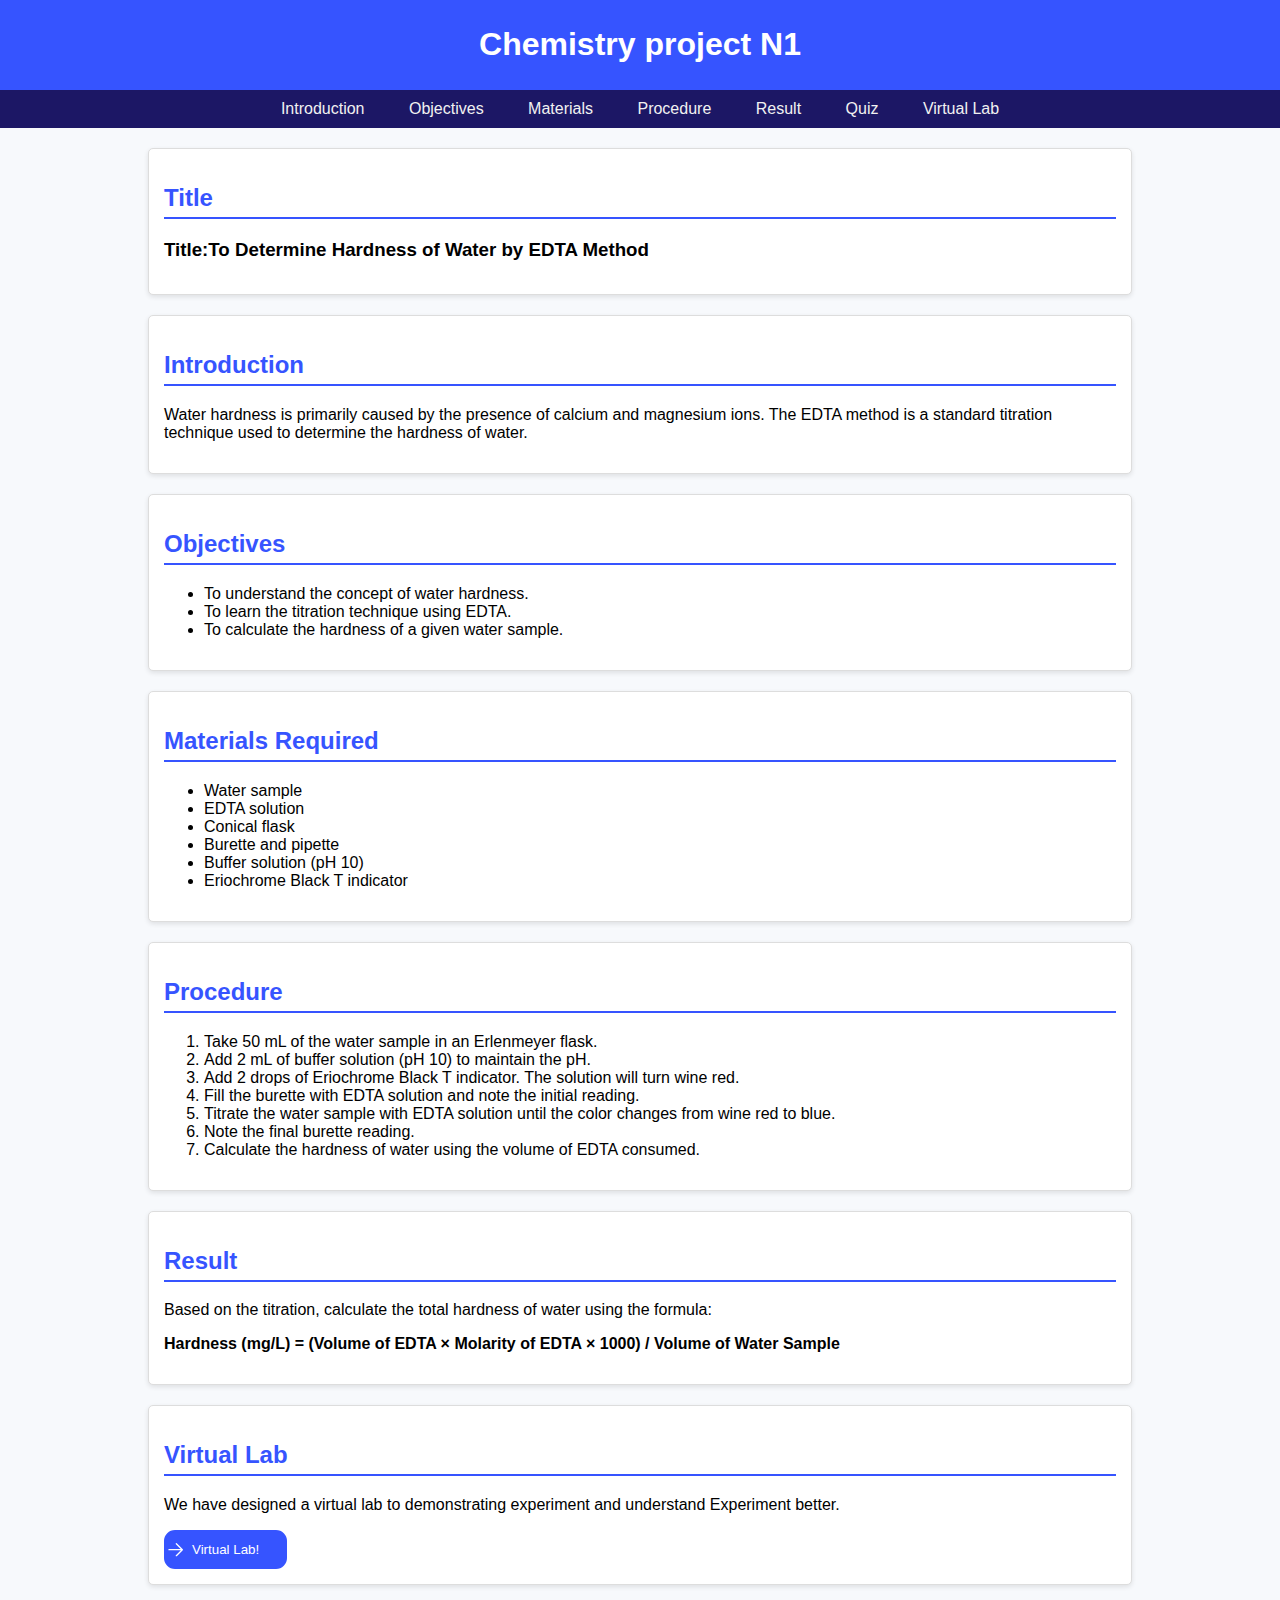
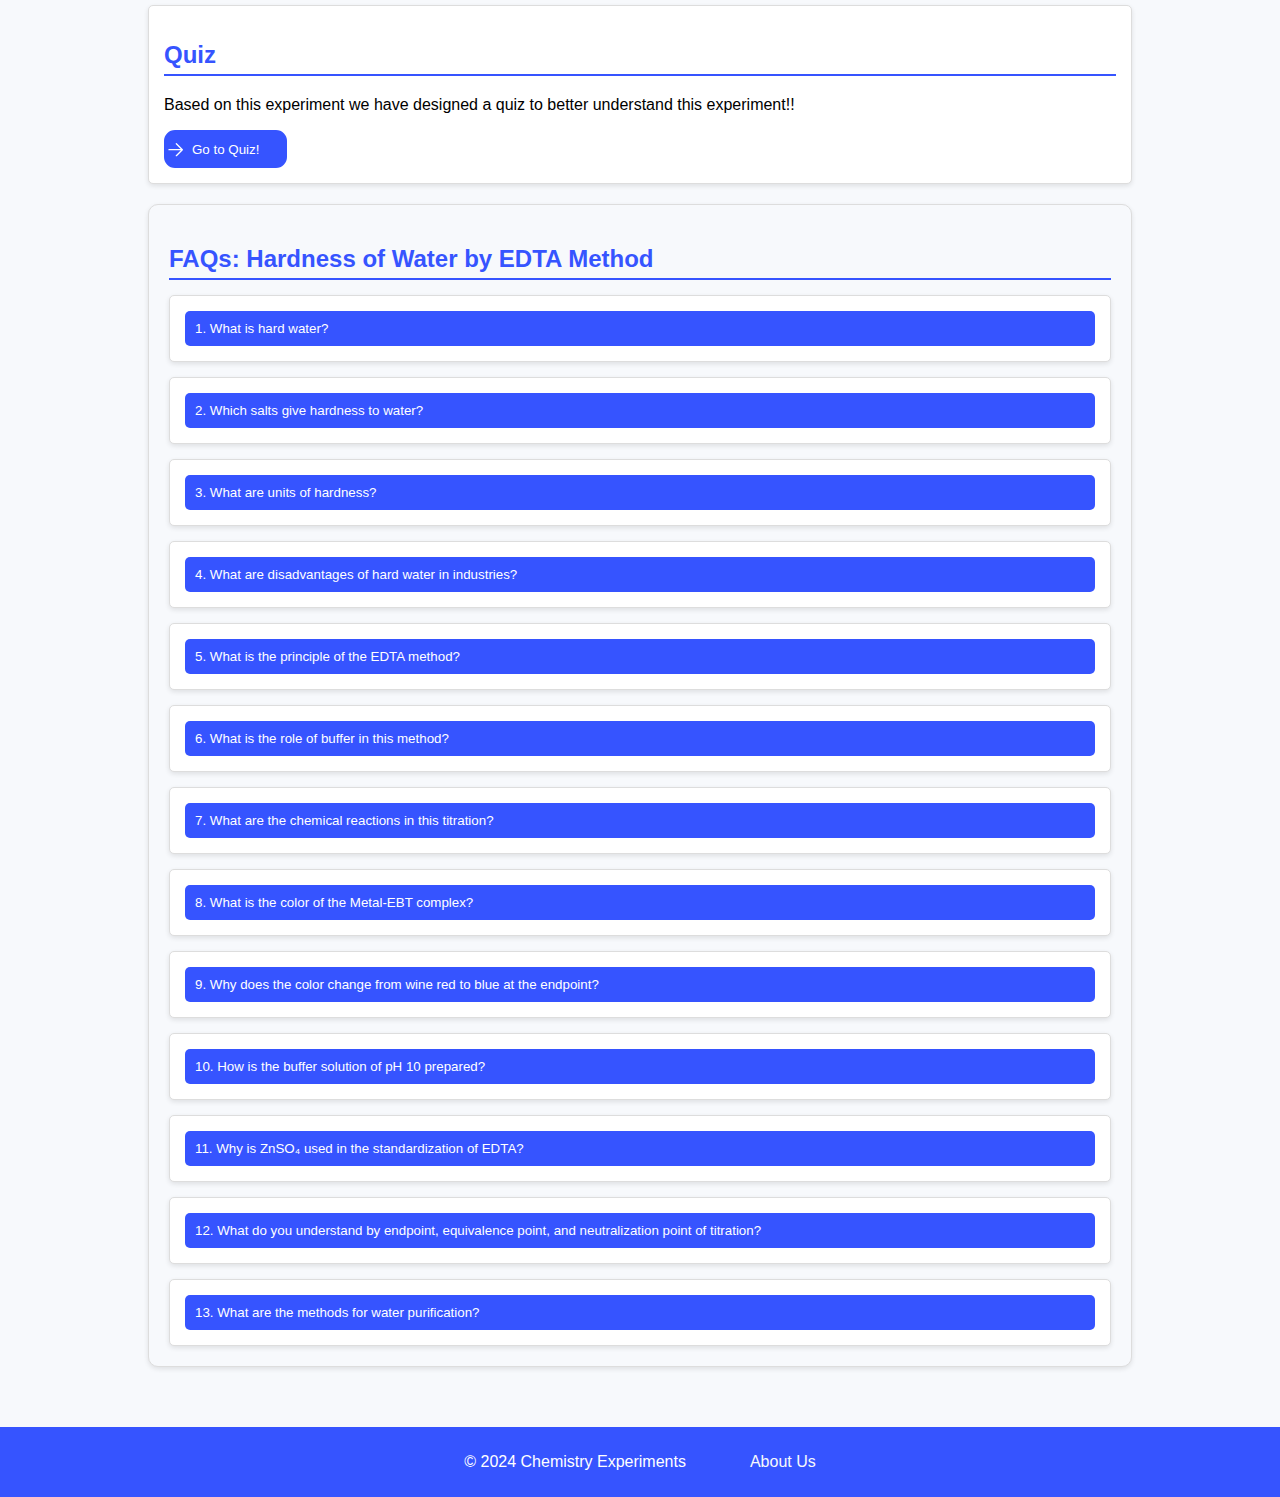
<file: index.html>
<!DOCTYPE html>
<html lang="en">
<head>
    <meta charset="UTF-8">
    <meta name="viewport" content="width=device-width, initial-scale=1.0">
    <title>Determination of Water Hardness</title>
    <link rel="stylesheet" href="main.css">
</head>
<body>
    <header>
        <h1>Chemistry project N1</h1>
    </header>
    <nav>
        <a href="#introduction">Introduction</a>
        <a href="#objectives">Objectives</a>
        <a href="#materials">Materials</a>
        <a href="#procedure">Procedure</a>
        <a href="#result">Result</a>
        <a href="#quiz">Quiz</a>
        <a href="#virtualLab">Virtual Lab</a>
    </nav>
    <main>
        <section id="title">
            <h2>Title</h2>
            <h3>Title:To Determine Hardness of Water by EDTA Method</h3>
        </section>
        <section id="introduction">
            <h2>Introduction</h2>
            <p>Water hardness is primarily caused by the presence of calcium and magnesium ions. The EDTA method is a standard titration technique used to determine the hardness of water.</p>
        </section>
        <section id="objectives">
            <h2>Objectives</h2>
            <ul>
                <li>To understand the concept of water hardness.</li>
                <li>To learn the titration technique using EDTA.</li>
                <li>To calculate the hardness of a given water sample.</li>
            </ul>
        </section>
        <section id="materials">
            <h2>Materials Required</h2>
            <ul>
                <li>Water sample</li>
                <li>EDTA solution</li>
                <li>Conical flask</li>
                <li>Burette and pipette</li>
                <li>Buffer solution (pH 10)</li>
                <li>Eriochrome Black T indicator</li>
            </ul>
        </section>
        <section id="procedure">
            <h2>Procedure</h2>
            <ol>
                <li>Take 50 mL of the water sample in an Erlenmeyer flask.</li>
                <li>Add 2 mL of buffer solution (pH 10) to maintain the pH.</li>
                <li>Add 2 drops of Eriochrome Black T indicator. The solution will turn wine red.</li>
                <li>Fill the burette with EDTA solution and note the initial reading.</li>
                <li>Titrate the water sample with EDTA solution until the color changes from wine red to blue.</li>
                <li>Note the final burette reading.</li>
                <li>Calculate the hardness of water using the volume of EDTA consumed.</li>
            </ol>
        </section>
        <section id="result">
            <h2>Result</h2>
            <p>Based on the titration, calculate the total hardness of water using the formula:</p>
            <p><strong>Hardness (mg/L) = (Volume of EDTA × Molarity of EDTA × 1000) / Volume of Water Sample</strong></p>
        </section>

        <section id="virtualLab">
            <h2>Virtual Lab</h2>
            <p>We have designed a virtual lab to demonstrating experiment and understand Experiment better.</p>
        <!-- <a href="virtualLab.html" id="viewVirtualLab">View Virtual Lab!</a> -->
            

        <button class="button" id="btnVirtualLab">
        
          
          <svg xmlns="http://www.w3.org/2000/svg" fill="none" viewBox="0 0 24 24" stroke-width="1.5" stroke="currentColor" class="w-6 h-6">
            <path stroke-linecap="round" stroke-linejoin="round" d="M4.5 12h15m0 0l-6.75-6.75M19.5 12l-6.75 6.75"></path>
          </svg>
        
          
          <div class="text">
            Virtual Lab!
          </div>
        
        </button>

        </section>

        <section id="quiz">
            <h2>Quiz</h2>
            <p>Based on this experiment we have designed a quiz to better understand this experiment!!</p>
            <!-- <a href="quiz.html" id="viewQuiz">View Quiz</a> -->

            <button class="button" id="btnQuiz">
        
          
                <svg xmlns="http://www.w3.org/2000/svg" fill="none" viewBox="0 0 24 24" stroke-width="1.5" stroke="currentColor" class="w-6 h-6">
                  <path stroke-linecap="round" stroke-linejoin="round" d="M4.5 12h15m0 0l-6.75-6.75M19.5 12l-6.75 6.75"></path>
                </svg>
              
                
                <div class="text">
                  Go to Quiz!
                </div>
              
              </button>

        </section>

        <section id="faq" class="faq-section">
            <h2>FAQs: Hardness of Water by EDTA Method</h2>
            <div class="faq-container">
                <div class="faq-item">
                    <button class="faq-question">1. What is hard water?</button>
                    <div class="faq-answer">
                        <p>Hard water is water that contains high concentrations of dissolved minerals, primarily calcium (Ca²⁺) and magnesium (Mg²⁺) ions, which can cause scaling and reduce soap efficiency.</p>
                    </div>
                </div>
                <div class="faq-item">
                    <button class="faq-question">2. Which salts give hardness to water?</button>
                    <div class="faq-answer">
                        <p>Hardness in water is caused by the presence of calcium salts (e.g., Ca(HCO₃)₂, CaSO₄) and magnesium salts (e.g., Mg(HCO₃)₂, MgSO₄).</p>
                    </div>
                </div>
                <div class="faq-item">
                    <button class="faq-question">3. What are units of hardness?</button>
                    <div class="faq-answer">
                        <p>Units of hardness include mg/L or ppm of CaCO₃, German degree (°dH), French degree (°f), and American degree (°e).</p>
                    </div>
                </div>
                <div class="faq-item">
                    <button class="faq-question">4. What are disadvantages of hard water in industries?</button>
                    <div class="faq-answer">
                        <p>Scaling, clogging of pipes, soap inefficiency, and corrosion of machinery are common disadvantages of hard water in industries.</p>
                    </div>
                </div>
                <div class="faq-item">
                    <button class="faq-question">5. What is the principle of the EDTA method?</button>
                    <div class="faq-answer">
                        <p>The EDTA method is based on the formation of a stable complex between EDTA and metal ions (Ca²⁺ and Mg²⁺) in hard water. The endpoint is indicated by a color change with Eriochrome Black T.</p>
                    </div>
                </div>
                <div class="faq-item">
                    <button class="faq-question">6. What is the role of buffer in this method?</button>
                    <div class="faq-answer">
                        <p>The buffer solution maintains the pH at around 10, which is optimal for the EDTA-metal ion complexation and indicator function.</p>
                    </div>
                </div>
                <div class="faq-item">
                    <button class="faq-question">7. What are the chemical reactions in this titration?</button>
                    <div class="faq-answer">
                        <p>
                            Ca²⁺ + EDTA⁴⁻ → [Ca-EDTA]²⁻<br>
                            Mg²⁺ + EDTA⁴⁻ → [Mg-EDTA]²⁻<br>
                            Mg²⁺ + EBT → Mg-EBT (wine red)
                        </p>
                    </div>
                </div>
                <div class="faq-item">
                    <button class="faq-question">8. What is the color of the Metal-EBT complex?</button>
                    <div class="faq-answer">
                        <p>The color of the Metal-EBT complex is wine red.</p>
                    </div>
                </div>
                <div class="faq-item">
                    <button class="faq-question">9. Why does the color change from wine red to blue at the endpoint?</button>
                    <div class="faq-answer">
                        <p>At the endpoint, EDTA displaces EBT from the Metal-EBT complex, forming a stable EDTA-metal complex, and the free EBT changes color to blue.</p>
                    </div>
                </div>
                <div class="faq-item">
                    <button class="faq-question">10. How is the buffer solution of pH 10 prepared?</button>
                    <div class="faq-answer">
                        <p>The buffer solution of pH 10 is prepared by mixing ammonium chloride (NH₄Cl) and ammonium hydroxide (NH₄OH).</p>
                    </div>
                </div>
                <div class="faq-item">
                    <button class="faq-question">11. Why is ZnSO₄ used in the standardization of EDTA?</button>
                    <div class="faq-answer">
                        <p>ZnSO₄ is used as a standard solution to determine the exact concentration of EDTA before performing titrations.</p>
                    </div>
                </div>
                <div class="faq-item">
                    <button class="faq-question">12. What do you understand by endpoint, equivalence point, and neutralization point of titration?</button>
                    <div class="faq-answer">
                        <p>
                            Endpoint: When the indicator changes color.<br>
                            Equivalence point: When moles of titrant equal moles of analyte.<br>
                            Neutralization point: When an acid-base titration reaches pH 7.
                        </p>
                    </div>
                </div>
                <div class="faq-item">
                    <button class="faq-question">13. What are the methods for water purification?</button>
                    <div class="faq-answer">
                        <p>
                            Physical methods: Filtration, sedimentation, reverse osmosis.<br>
                            Chemical methods: Chlorination, ozonation, ion-exchange resins.<br>
                            Thermal methods: Distillation.
                        </p>
                    </div>
                </div>
            </div>
        </section>

    </main>

     
<div class="loader">
  <div class="box box-1">
    <div class="side-left"></div>
    <div class="side-right"></div>
    <div class="side-top"></div>
  </div>
  <div class="box box-2">
    <div class="side-left"></div>
    <div class="side-right"></div>
    <div class="side-top"></div>
  </div>
  <div class="box box-3">
    <div class="side-left"></div>
    <div class="side-right"></div>
    <div class="side-top"></div>
  </div>
  <div class="box box-4">
    <div class="side-left"></div>
    <div class="side-right"></div>
    <div class="side-top"></div>
  </div>
</div>


    <footer>
        <p>&copy; 2024 Chemistry Experiments</p>
        <a href="aboutUs.html" id="aboutUs">About Us</a>
    </footer>

    <script>
       document.querySelectorAll('.faq-question').forEach(button => {
        button.addEventListener('click', () => {
            button.classList.toggle('active');
            const answer = button.nextElementSibling;
            answer.style.display = answer.style.display === 'block' ? 'none' : 'block';
        });
    });

    document.getElementById('btnVirtualLab').addEventListener('click', function() {
    window.location.href = 'virtualLab.html';
  });

  document.getElementById('btnQuiz').addEventListener('click', function() {
    //   var loader = document.getElementsByClassName("loader");
    //   loader.classList.add('show');
    // //   loader.classList.remove('show');
    //   setTimeout(() => {
    //     }, 2000);
        
        window.location.href = 'quiz.html';
  });

    </script>
    

</body>
</html>
</file>
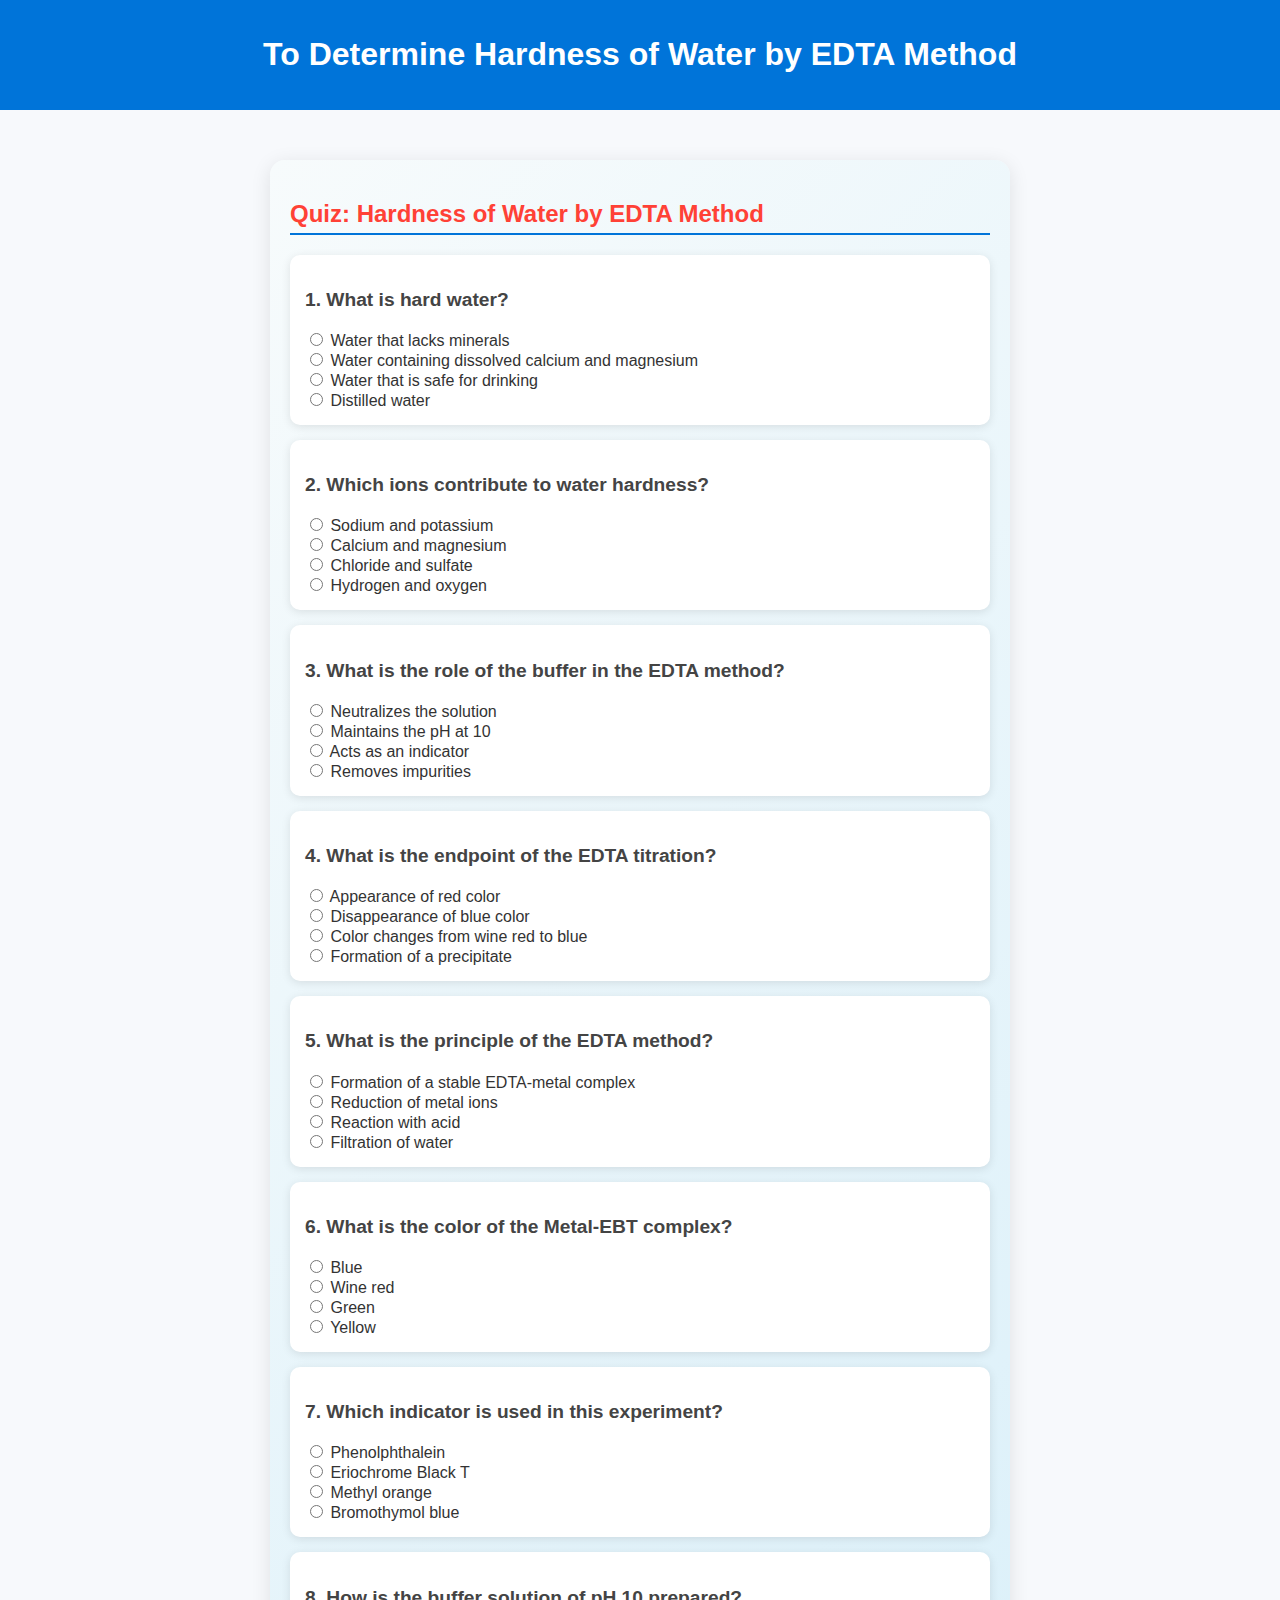
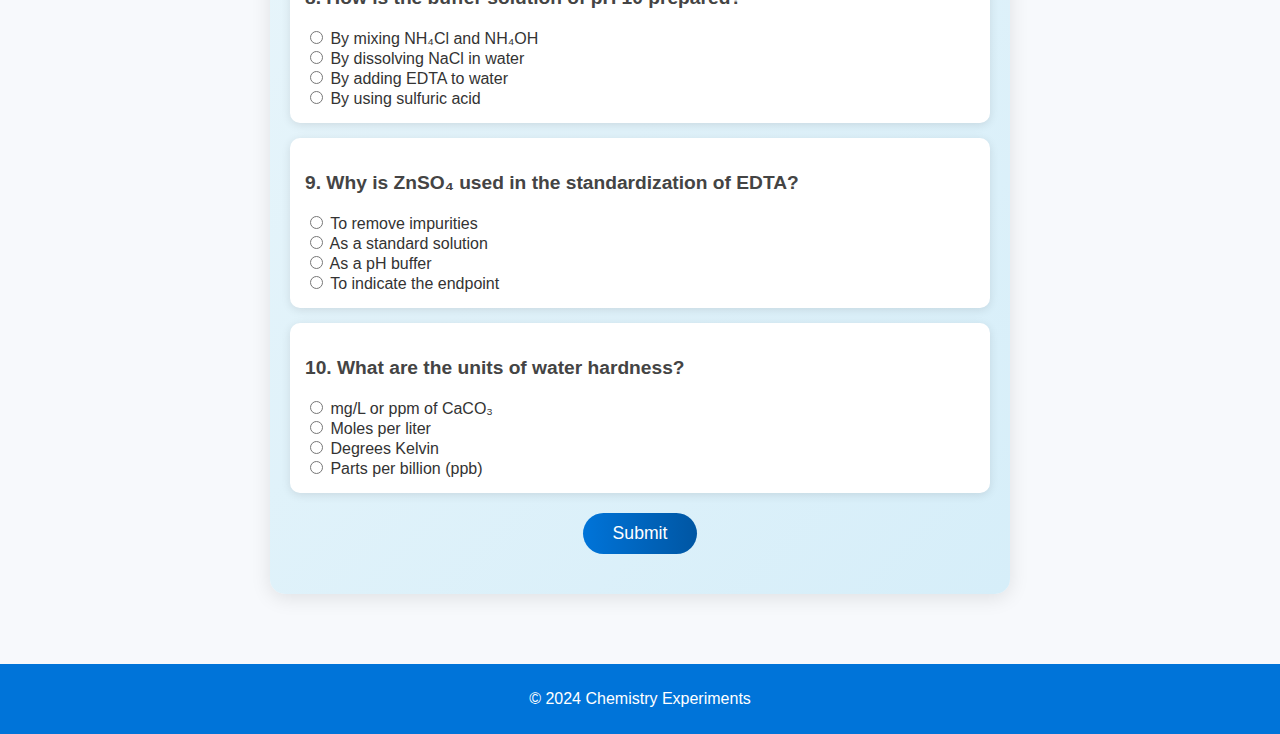
<file: quiz.html>
<!DOCTYPE html>
<html lang="en">
<head>
    <meta charset="UTF-8">
    <meta name="viewport" content="width=device-width, initial-scale=1.0">
    <title>Determination of Water Hardness</title>
    <style>
        body {
            font-family: Arial, sans-serif;
            margin: 0;
            padding: 0;
            background-color: #f7f9fc;
        }
        header {
            background-color: #0074D9;
            color: white;
            padding: 15px;
            text-align: center;
        }
        nav {
            background-color: #f1f1f1;
            padding: 10px;
            text-align: center;
        }
        nav a {
            margin: 0 15px;
            text-decoration: none;
            color: #0074D9;
        }
        nav a:hover {
            text-decoration: underline;
        }
        main {
            padding: 20px;
        }
        section {
            margin-bottom: 20px;
        }
        section h2 {
            color: #0074D9;
            border-bottom: 2px solid #0074D9;
            padding-bottom: 5px;
        }
        .quiz-section {
            margin-top: 20px;
        }
        .quiz-section h2 {
            color: #FF4136;
        }
        .quiz-container {
            background-color: #ffffff;
            border: 1px solid #ddd;
            border-radius: 5px;
            padding: 15px;
            box-shadow: 0px 2px 5px rgba(0, 0, 0, 0.1);
        }
        .quiz-container button {
            margin-top: 10px;
            padding: 10px 20px;
            background-color: #0074D9;
            color: white;
            border: none;
            border-radius: 5px;
            cursor: pointer;
        }
        .quiz-container button:hover {
            background-color: #005bb5;
        }
        .result {
            margin-top: 10px;
            font-weight: bold;
        }
        footer {
            background-color: #0074D9;
            color: white;
            text-align: center;
            padding: 10px;
            margin-top: 20px;
        }

     /* General Section Styling */
     .quiz-section {
        max-width: 700px;
        margin: 30px auto;
        padding: 20px;
        background: linear-gradient(135deg, #f7fbfc, #d6eef9);
        box-shadow: 0 4px 20px rgba(0, 0, 0, 0.1);
        border-radius: 15px;
        font-family: 'Arial', sans-serif;
    }
    .quiz-title {
        text-align: center;
        font-size: 1.8em;
        color: #0074D9;
        margin-bottom: 20px;
    }

    .quiz-item {
        padding: 15px;
        margin-bottom: 15px;
        background-color: #ffffff;
        border-radius: 10px;
        box-shadow: 0 2px 10px rgba(0, 0, 0, 0.1);
    }
    .quiz-item p {
        font-size: 1.2em;
        font-weight: bold;
        color: #444;
    }
    label {
        font-size: 1em;
        color: #333;
        cursor: pointer;
    }
    label:hover {
        color: #0074D9;
    }

    button {
        display: block;
        margin: 20px auto;
        padding: 10px 30px;
        font-size: 1.1em;
        color: white;
        background: linear-gradient(90deg, #0074D9, #0056a3);
        border: none;
        border-radius: 25px;
        cursor: pointer;
        transition: all 0.3s ease;
    }
    button:hover {
        background: linear-gradient(90deg, #0056a3, #003f75);
        transform: scale(1.05);
    }

    /* Result Styling */
    #quizResult {
        text-align: center;
        margin-top: 20px;
        font-size: 1.2em;
        color: #0074D9;
    }
    .correct span{
        color: green;
        font-weight: bold;
    }
    .incorrect span{
        color: red;
        font-weight: bold;
    }
    .answer-feedback {
        font-size: 1em;
        color: red;
    }

    /* From Uiverse.io by andrew-demchenk0 */ 
#error {
  font-family: system-ui, -apple-system, BlinkMacSystemFont, 'Segoe UI', Roboto, Oxygen, Ubuntu, Cantarell, 'Open Sans', 'Helvetica Neue', sans-serif;
  width: 340px;
  padding: 12px;
  flex-direction: row;
  align-items: center;
  justify-content: start;
  background: #EF665B;
  border-radius: 8px;
  top: 0;
  box-shadow: 0px 0px 5px -3px #111;
  position: fixed;
  left: calc(50% - 170px);
  display: none;
  transition: transform 1s ease;
}

.error__icon {
  width: 20px;
  height: 20px;
  transform: translateY(-2px);
  margin-right: 8px;
  display: inline-block;
}

.error__icon path {
  fill: #fff;
}

.error__title {
  font-weight: 500;
  font-size: 14px;
  color: #fff;
  position: absolute;
  display: inline-block;
}

#error.show{
    display: block;
    opacity: 1;
   
}
#retakeQuiz{
        display: block;
        padding: 10px 30px;
        margin: 50px;
        font-size: 1.1em;
        color: white;
        background: linear-gradient(90deg, #0074D9, #0056a3);
        border: none;
        border-radius: 25px;
        cursor: pointer;
        transition: all 0.3s ease;
        text-decoration: none;
}
#retakeQuiz:hover{
    background: linear-gradient(90deg, #0056a3, #003f75);
        transform: scale(1.05);
}
    </style>
</head>
<body>
    <header>
        <h1>To Determine Hardness of Water by EDTA Method</h1>
    </header>

    

<div class="error" id="error">
    <div class="error__icon">
        <svg xmlns="http://www.w3.org/2000/svg" width="24" viewBox="0 0 24 24" height="24" fill="none"><path fill="#393a37" d="m13 13h-2v-6h2zm0 4h-2v-2h2zm-1-15c-1.3132 0-2.61358.25866-3.82683.7612-1.21326.50255-2.31565 1.23915-3.24424 2.16773-1.87536 1.87537-2.92893 4.41891-2.92893 7.07107 0 2.6522 1.05357 5.1957 2.92893 7.0711.92859.9286 2.03098 1.6651 3.24424 2.1677 1.21325.5025 2.51363.7612 3.82683.7612 2.6522 0 5.1957-1.0536 7.0711-2.9289 1.8753-1.8754 2.9289-4.4189 2.9289-7.0711 0-1.3132-.2587-2.61358-.7612-3.82683-.5026-1.21326-1.2391-2.31565-2.1677-3.24424-.9286-.92858-2.031-1.66518-3.2443-2.16773-1.2132-.50254-2.5136-.7612-3.8268-.7612z"></path></svg>
    </div>
    <div class="error__title">Please answer all the question to finish the quiz!</div>
    <!-- <div class="error__close"><svg xmlns="http://www.w3.org/2000/svg" width="20" viewBox="0 0 20 20" height="20"><path fill="#393a37" d="m15.8333 5.34166-1.175-1.175-4.6583 4.65834-4.65833-4.65834-1.175 1.175 4.65833 4.65834-4.65833 4.6583 1.175 1.175 4.65833-4.6583 4.6583 4.6583 1.175-1.175-4.6583-4.6583z"></path></svg></div> -->
</div>

    <main>
        <!-- Other sections of the experiment -->
        <section id="quiz" class="quiz-section">
            <h2>Quiz: Hardness of Water by EDTA Method</h2>
            <form id="quizForm">
                <div class="quiz-item" id="q1">
                    <p>1. What is hard water?</p>
                    <label><input type="radio" name="q1" value="a"> Water that lacks minerals</label><br>
                    <label><input type="radio" name="q1" value="b"> Water containing dissolved calcium and magnesium</label><br>
                    <label><input type="radio" name="q1" value="c"> Water that is safe for drinking</label><br>
                    <label><input type="radio" name="q1" value="d"> Distilled water</label>
                </div>
                <div class="quiz-item" id="q2">
                    <p>2. Which ions contribute to water hardness?</p>
                    <label><input type="radio" name="q2" value="a"> Sodium and potassium</label><br>
                    <label><input type="radio" name="q2" value="b"> Calcium and magnesium</label><br>
                    <label><input type="radio" name="q2" value="c"> Chloride and sulfate</label><br>
                    <label><input type="radio" name="q2" value="d"> Hydrogen and oxygen</label>
                </div>
                <div class="quiz-item" id="q3">
                    <p>3. What is the role of the buffer in the EDTA method?</p>
                    <label><input type="radio" name="q3" value="a"> Neutralizes the solution</label><br>
                    <label><input type="radio" name="q3" value="b"> Maintains the pH at 10</label><br>
                    <label><input type="radio" name="q3" value="c"> Acts as an indicator</label><br>
                    <label><input type="radio" name="q3" value="d"> Removes impurities</label>
                </div>
                <div class="quiz-item" id="q4">
                    <p>4. What is the endpoint of the EDTA titration?</p>
                    <label><input type="radio" name="q4" value="a"> Appearance of red color</label><br>
                    <label><input type="radio" name="q4" value="b"> Disappearance of blue color</label><br>
                    <label><input type="radio" name="q4" value="c"> Color changes from wine red to blue</label><br>
                    <label><input type="radio" name="q4" value="d"> Formation of a precipitate</label>
                </div>
                <div class="quiz-item" id="q5">
                    <p>5. What is the principle of the EDTA method?</p>
                    <label><input type="radio" name="q5" value="a"> Formation of a stable EDTA-metal complex</label><br>
                    <label><input type="radio" name="q5" value="b"> Reduction of metal ions</label><br>
                    <label><input type="radio" name="q5" value="c"> Reaction with acid</label><br>
                    <label><input type="radio" name="q5" value="d"> Filtration of water</label>
                </div>
                <div class="quiz-item" id="q6">
                    <p>6. What is the color of the Metal-EBT complex?</p>
                    <label><input type="radio" name="q6" value="a"> Blue</label><br>
                    <label><input type="radio" name="q6" value="b"> Wine red</label><br>
                    <label><input type="radio" name="q6" value="c"> Green</label><br>
                    <label><input type="radio" name="q6" value="d"> Yellow</label>
                </div>
                <div class="quiz-item" id="q7">
                    <p>7. Which indicator is used in this experiment?</p>
                    <label><input type="radio" name="q7" value="a"> Phenolphthalein</label><br>
                    <label><input type="radio" name="q7" value="b"> Eriochrome Black T</label><br>
                    <label><input type="radio" name="q7" value="c"> Methyl orange</label><br>
                    <label><input type="radio" name="q7" value="d"> Bromothymol blue</label>
                </div>
                <div class="quiz-item" id="q8">
                    <p>8. How is the buffer solution of pH 10 prepared?</p>
                    <label><input type="radio" name="q8" value="a"> By mixing NH₄Cl and NH₄OH</label><br>
                    <label><input type="radio" name="q8" value="b"> By dissolving NaCl in water</label><br>
                    <label><input type="radio" name="q8" value="c"> By adding EDTA to water</label><br>
                    <label><input type="radio" name="q8" value="d"> By using sulfuric acid</label>
                </div>
                <div class="quiz-item" id="q9">
                    <p>9. Why is ZnSO₄ used in the standardization of EDTA?</p>
                    <label><input type="radio" name="q9" value="a"> To remove impurities</label><br>
                    <label><input type="radio" name="q9" value="b"> As a standard solution</label><br>
                    <label><input type="radio" name="q9" value="c"> As a pH buffer</label><br>
                    <label><input type="radio" name="q9" value="d"> To indicate the endpoint</label>
                </div>
                <div class="quiz-item" id="q10">
                    <p>10. What are the units of water hardness?</p>
                    <label><input type="radio" name="q10" value="a"> mg/L or ppm of CaCO₃</label><br>
                    <label><input type="radio" name="q10" value="b"> Moles per liter</label><br>
                    <label><input type="radio" name="q10" value="c"> Degrees Kelvin</label><br>
                    <label><input type="radio" name="q10" value="d"> Parts per billion (ppb)</label>
                </div>
                <button type="button" id="submitQuiz">Submit</button>
                <p id="quizResult"></p>
            </form>
        </section>
        
        </section>

        

    </main>
    <footer>
        <p>&copy; 2024 Chemistry Experiments</p>
    </footer>

    <script>
       const correctAnswers = {
        q1: "b",
        q2: "b",
        q3: "b",
        q4: "c",
        q5: "a",
        q6: "b",
        q7: "b",
        q8: "a",
        q9: "b",
        q10: "a"
    };

    document.getElementById("submitQuiz").addEventListener("click", function(){
    const form = document.getElementById('quizForm');
  const radioGroups = ['q1', 'q2', 'q3', 'q4', 'q5', 'q6', 'q7', 'q8', 'q9', 'q10']; // List of radio button group names
  let allSelected = true;

  for (const group of radioGroups) {
    const radios = form.querySelectorAll(`input[name="${group}"]`);
    const selected = Array.from(radios).some(radio => radio.checked);

    if (!selected) {
      allSelected = false;
      break;
    }
  }

 
  if (!allSelected) {
    // alert('All radio buttons are not selected!');
    var error = document.getElementById("error");
    error.classList.add('show');
    error.style.transform = 'translateY(10vh)';
    setTimeout(() => {
    error.classList.remove('show');
  }, 2000);
  } 

    });


    document.getElementById("submitQuiz").addEventListener("click", function () {
        const form = document.getElementById("quizForm");
        let score = 0;
        let resultHTML = '';
        
        for (const [question, correctAnswer] of Object.entries(correctAnswers)) {
            const selected = form[question] ? form[question].value : undefined;
            const questionDiv = document.getElementById(question);
            
            if (selected === correctAnswer) {
                score++;
                resultHTML += `<div class="quiz-item correct">
                    <p><span>Correct!</span><br><br>${questionDiv.querySelector('p').innerText}</p>
                    <p class="answer-feedback correct">Your answer: ${questionDiv.querySelector(`input[value="${selected}"]`).parentElement.innerText.trim()}</p>
                </div>`;
            } else {
                resultHTML += `<div class="quiz-item incorrect">
                    
                    <p><span>Incorrect!</span><br> <br>${questionDiv.querySelector('p').innerText}</p>
                    <p class="answer-feedback incorrect"> Correct answer: ${questionDiv.querySelector(`input[value="${correctAnswer}"]`).parentElement.innerText.trim()}</p>
                    <p class="answer-feedback incorrect">Your answer: ${questionDiv.querySelector(`input[value="${selected}"]`).parentElement.innerText.trim()}</p>
                </div>`;
            }
        }
        document.getElementById("quizResult").innerHTML = `<div><strong>You scored ${score} out of ${Object.keys(correctAnswers).length}!</strong></div>` + resultHTML;
        document.getElementById("quizResult").innerHTML += `<a href="quiz.html" id="retakeQuiz">Restart quiz</a>`;
    });
    </script>
</body>
</html>
</file>
<file: main.css>
* {
   
    font-family:'Trebuchet MS', 'Lucida Sans Unicode', 'Lucida Grande', 'Lucida Sans', Arial, sans-serif;
  }

        body {
            font-family: Arial, sans-serif;
            margin: 0;
            padding: 0;
            background-color: #f7f9fc;
        }
        header {
            background-color: #3654ff;
            color: white;
            padding: 5px;
            text-align: center;
        }
        nav {
            background-color:  rgb(28, 23, 101);
            padding: 10px;
            text-align: center;
            position: sticky;
            top: 0;
            z-index: 10;
        }
        nav a {
            margin: 0 20px;
            text-decoration: none;
            color: #f1f1f1;
        }
        nav a:hover {
            padding: 10px;
            background: linear-gradient(45deg, #007BFF, #6F42C1)
        }
        main {
            padding: 20px;
            margin: 0 10vw;
        }
        section {
        margin-bottom: 20px;
        background-color: #ffffff;
        padding: 15px;
        border-radius: 5px;
        border: 1px solid #ddd;
        box-shadow: 0px 2px 5px rgba(0, 0, 0, 0.1);
        
        }
        section:hover{
            transform: scale(1.01);
            transition-duration: 1s;
            z-index: 0;
        }
        section h2 {
            color: #3654ff;
            border-bottom: 2px solid #3654ff;
            padding-bottom: 5px;
        }
        footer {
            background-color: #3654ff;
            color: white;
            text-align: center;
            padding: 10px;
            margin-top: 20px;
            display: flex;
            align-items: center;
            justify-content: center;
            gap: 5vw;
        }

        section a{
            text-decoration: none;
            font-size: 2.5vh;
            background-color: #3654ff;
            color: #f1f1f1;
            padding: 10px 20px;
            font-weight: 500;
        }
        section a:hover{
            background-color: #28A745;
        }

        .faq-section {
        margin-top: 20px;
        padding: 20px;
        background-color: #f7f9fc;
        border-radius: 10px;
    }
    .faq-section h2 {
        color: #3654ff;
        margin-bottom: 15px;
    }
    .faq-container {
        display: flex;
        flex-direction: column;
        gap: 15px;
    }
    .faq-item {
        background-color: #ffffff;
        padding: 15px;
        border-radius: 5px;
        border: 1px solid #ddd;
        box-shadow: 0px 2px 5px rgba(0, 0, 0, 0.1);
    }
    .faq-question {
        background-color: #3654ff;
        color: white;
        border: none;
        padding: 10px;
        width: 100%;
        text-align: left;
        cursor: pointer;
        border-radius: 5px;
    }
    .faq-answer {
        display: none;
        padding: 10px;
        margin-top: 5px;
        background-color: #f1f1f1;
        border-radius: 5px;
        transition-duration: 1s;
    }
    .faq-question.active + .faq-answer {
        display: block;
    }

    /* From Uiverse.io by reshades */ 
.button {
    background-color:#3654ff ;
    color: #fff;
    /* width: 10em; */
    /* padding: 0 2em; */
    height: 2.9em;
    border: #3654ff 0.2em solid;
    border-radius: 11px;
    text-align: right;
    transition: all 0.6s ease;
  }
  
  .button:hover {
    background-color: #fff;
    color: #3654ff;
    cursor: pointer;
  }
  
  .button svg {
    width: 1.6em;
    margin: -0.2em -0.5em 1em;
    position: absolute;
    display: flex;
    transition: all 0.6s ease;
  }
  
  .button:hover svg {
    transform: translateX(5px);
  }
  
  .text {
    margin: 0 1.5em
  }

  footer a{
    text-decoration: none;
    color: #f7f9fc;
  }

  /* From Uiverse.io by csozidev */ 
/* 3D tower loader made by: csozi | Website: www.csozi.hu*/
.show{
    display: block;
}
.loader {
    scale: 5;
    height: 50px;
    width: 40px;
    position: fixed;
    left: 50%;
    top: 50%;
    z-index: 100;
    display: none;
  }
  
  .box {
    position: relative;
    opacity: 0;
    left: 10px;
  }
  
  .side-left {
    position: absolute;
    background-color: #286cb5;
    width: 19px;
    height: 5px;
    transform: skew(0deg, -25deg);
    top: 14px;
    left: 10px;
  }
  
  .side-right {
    position: absolute;
    background-color: #2f85e0;
    width: 19px;
    height: 5px;
    transform: skew(0deg, 25deg);
    top: 14px;
    left: -9px;
  }
  
  .side-top {
    position: absolute;
    background-color: #5fa8f5;
    width: 20px;
    height: 20px;
    rotate: 45deg;
    transform: skew(-20deg, -20deg);
  }
  
  .box-1 {
    animation: from-left 4s infinite;
  }
  
  .box-2 {
    animation: from-right 4s infinite;
    animation-delay: 1s;
  }
  
  .box-3 {
    animation: from-left 4s infinite;
    animation-delay: 2s;
  }
  
  .box-4 {
    animation: from-right 4s infinite;
    animation-delay: 3s;
  }
  
  @keyframes from-left {
    0% {
      z-index: 20;
      opacity: 0;
      translate: -20px -6px;
    }
  
    20% {
      z-index: 10;
      opacity: 1;
      translate: 0px 0px;
    }
  
    40% {
      z-index: 9;
      translate: 0px 4px;
    }
  
    60% {
      z-index: 8;
      translate: 0px 8px;
    }
  
    80% {
      z-index: 7;
      opacity: 1;
      translate: 0px 12px;
    }
  
    100% {
      z-index: 5;
      translate: 0px 30px;
      opacity: 0;
    }
  }
  
  @keyframes from-right {
    0% {
      z-index: 20;
      opacity: 0;
      translate: 20px -6px;
    }
  
    20% {
      z-index: 10;
      opacity: 1;
      translate: 0px 0px;
    }
  
    40% {
      z-index: 9;
      translate: 0px 4px;
    }
  
    60% {
      z-index: 8;
      translate: 0px 8px;
    }
  
    80% {
      z-index: 7;
      opacity: 1;
      translate: 0px 12px;
    }
  
    100% {
      z-index: 5;
      translate: 0px 30px;
      opacity: 0;
    }
  }


    /* media quries */
    @media (max-width: 620px) {
        main{
            margin: 0 5px;
        }
    }
</file>
